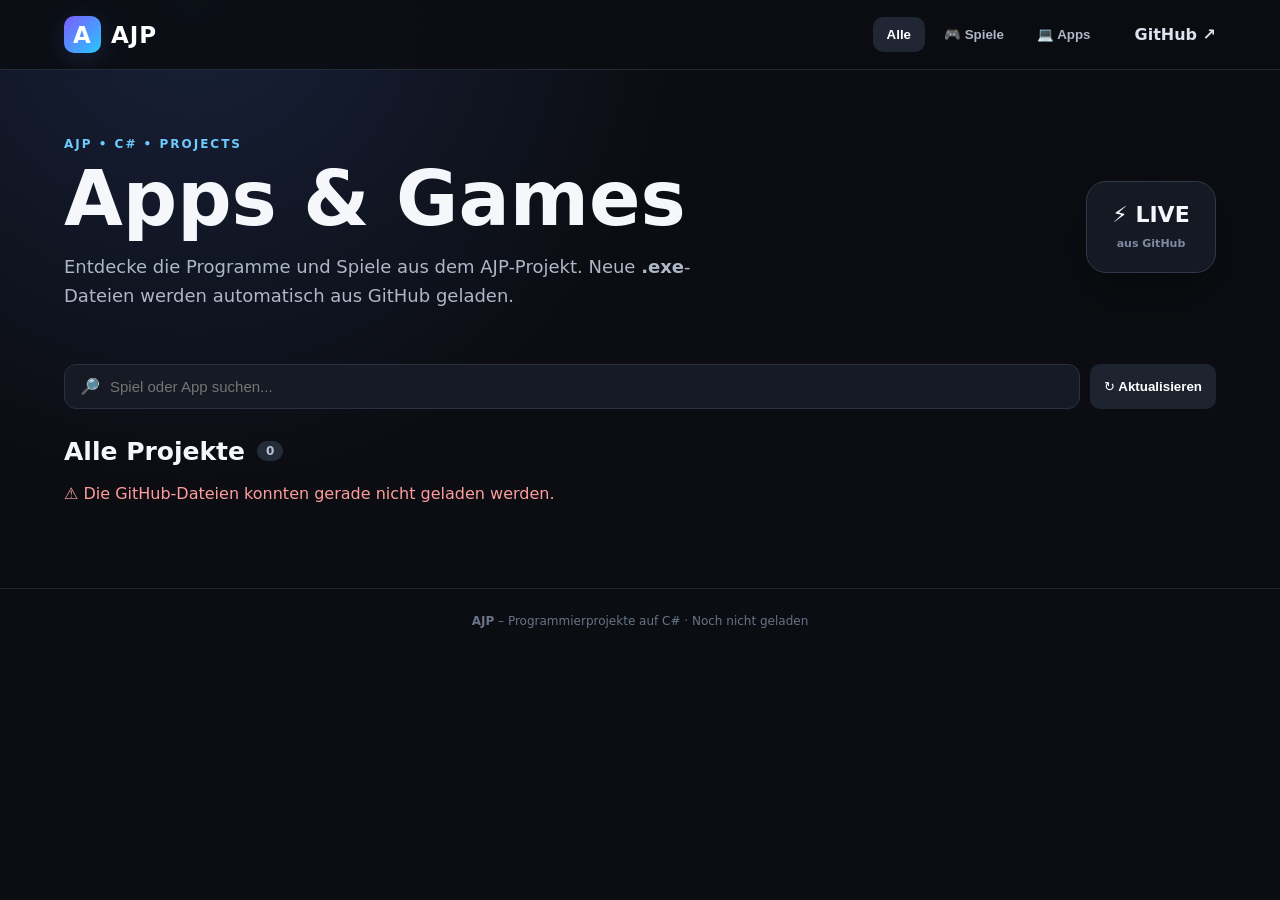
<file: index.html>
<!DOCTYPE html>
<html lang="de">
<head>
  <meta charset="UTF-8">
  <meta name="viewport" content="width=device-width, initial-scale=1.0">
  <title>AJP – Apps & Games</title>
  <link rel="stylesheet" href="style.css">
</head>
<body>
  <header class="topbar">
    <a class="brand" href="index.html">
      <span class="brand-mark">A</span>
      <span>AJP</span>
    </a>

    <nav>
      <button class="nav-btn active" data-filter="all">Alle</button>
      <button class="nav-btn" data-filter="game">🎮 Spiele</button>
      <button class="nav-btn" data-filter="app">💻 Apps</button>
    </nav>

    <a class="github-link" href="https://github.com/AntonGansch/AJP" target="_blank" rel="noopener">
      GitHub ↗
    </a>
  </header>

  <main>
    <section class="hero">
      <div>
        <p class="eyebrow">AJP • C# • PROJECTS</p>
        <h1>Apps & Games</h1>
        <p class="hero-text">
          Entdecke die Programme und Spiele aus dem AJP-Projekt.
          Neue <strong>.exe</strong>-Dateien werden automatisch aus GitHub geladen.
        </p>
      </div>

      <div class="hero-badge">
        ⚡ LIVE
        <br>
        <small>aus GitHub</small>
      </div>
    </section>

    <section class="toolbar">
      <div class="search-wrap">
        🔎
        <input id="search" type="search" placeholder="Spiel oder App suchen...">
      </div>

      <button id="refresh" class="refresh-btn">↻ Aktualisieren</button>
    </section>

    <section>
      <div class="section-heading">
        <h2 id="section-title">Alle Projekte</h2>
        <span id="count">0</span>
      </div>

      <div id="status" class="status">Lade Projekte aus GitHub…</div>
      <div id="cards" class="cards"></div>
    </section>
  </main>

  <footer>
    <strong>AJP</strong> – Programmierprojekte auf C#
    ·
    <span id="last-updated">Noch nicht geladen</span>
  </footer>

  <script src="script.js"></script>
</body>
</html>
</file>
<file: style.css>
:root {
  font-family: Inter, system-ui, -apple-system, BlinkMacSystemFont, "Segoe UI", sans-serif;
  color: #f5f7fb;
  background: #0b0d12;
  font-synthesis: none;
}

* {
  box-sizing: border-box;
}

body {
  margin: 0;
  min-height: 100vh;
  background:
    radial-gradient(circle at 15% 0, #18213a 0, transparent 34%),
    #0b0d12;
}

.topbar {
  height: 70px;
  padding: 0 5%;
  display: flex;
  align-items: center;
  gap: 30px;
  background: rgba(11, 13, 18, 0.88);
  border-bottom: 1px solid #252a36;
  position: sticky;
  top: 0;
  z-index: 10;
  backdrop-filter: blur(12px);
}

.brand {
  display: flex;
  align-items: center;
  gap: 10px;
  color: #fff;
  text-decoration: none;
  font-size: 23px;
  font-weight: 900;
  letter-spacing: 1px;
  margin-right: auto;
}

.brand-mark {
  display: grid;
  place-items: center;
  width: 37px;
  height: 37px;
  border-radius: 10px;
  background: linear-gradient(135deg, #7c5cff, #27c8ff);
  box-shadow: 0 5px 22px #3958a044;
}

nav {
  display: flex;
  gap: 5px;
}

.nav-btn,
.refresh-btn {
  border: 0;
  color: #aeb6c7;
  background: transparent;
  padding: 10px 14px;
  border-radius: 10px;
  font-weight: 700;
  cursor: pointer;
}

.nav-btn:hover,
.nav-btn.active {
  color: #fff;
  background: #202633;
}

.github-link {
  color: #dce2ee;
  text-decoration: none;
  font-weight: 700;
}

main {
  width: min(1180px, 90%);
  margin: auto;
}

.hero {
  margin: 55px 0 35px;
  display: flex;
  justify-content: space-between;
  align-items: center;
  gap: 25px;
}

.eyebrow {
  color: #6ecbff;
  font-size: 12px;
  font-weight: 900;
  letter-spacing: 2px;
}

.hero h1 {
  font-size: clamp(42px, 7vw, 76px);
  line-height: 0.95;
  margin: 10px 0 18px;
}

.hero-text {
  max-width: 680px;
  color: #aeb6c7;
  font-size: 18px;
  line-height: 1.6;
}

.hero-badge {
  min-width: 130px;
  text-align: center;
  padding: 20px;
  border: 1px solid #303849;
  background: #141923;
  border-radius: 20px;
  font-size: 22px;
  font-weight: 900;
  box-shadow: 0 20px 60px #0005;
}

.hero-badge small {
  font-size: 11px;
  color: #7f8aa0;
}

.toolbar {
  display: flex;
  gap: 10px;
  margin-bottom: 28px;
}

.search-wrap {
  flex: 1;
  display: flex;
  align-items: center;
  gap: 10px;
  padding: 0 15px;
  background: #151a24;
  border: 1px solid #2a3140;
  border-radius: 12px;
}

.search-wrap input {
  width: 100%;
  padding: 13px 0;
  background: transparent;
  border: 0;
  outline: 0;
  color: #fff;
  font-size: 15px;
}

.refresh-btn {
  background: #1d2430;
  color: #fff;
}

.refresh-btn:hover {
  background: #283141;
}

.section-heading {
  display: flex;
  align-items: center;
  gap: 12px;
  margin-bottom: 18px;
}

.section-heading h2 {
  margin: 0;
  font-size: 25px;
}

.section-heading span {
  background: #252c39;
  color: #b8c2d4;
  padding: 3px 9px;
  border-radius: 99px;
  font-size: 12px;
  font-weight: 800;
}

.status {
  color: #8e99ab;
  margin: 15px 0;
}

.status.error {
  color: #ff9d9d;
}

.cards {
  display: grid;
  grid-template-columns: repeat(auto-fill, minmax(220px, 1fr));
  gap: 18px;
  padding-bottom: 70px;
}

.card {
  overflow: hidden;
  background: #151a23;
  border: 1px solid #272e3b;
  border-radius: 15px;
  transition: 0.2s;
  display: flex;
  flex-direction: column;
}

.card:hover {
  transform: translateY(-4px);
  border-color: #4c5a73;
  box-shadow: 0 16px 35px #0005;
}

.thumb {
  height: 135px;
  background: linear-gradient(135deg, #202a3c, #11151d);
  display: grid;
  place-items: center;
  font-size: 54px;
  position: relative;
}

.thumb img {
  width: 100%;
  height: 100%;
  object-fit: cover;
}

.tag {
  position: absolute;
  left: 10px;
  top: 10px;
  background: #0b0d12dd;
  padding: 5px 8px;
  border-radius: 7px;
  font-size: 11px;
  font-weight: 900;
}

.card-body {
  padding: 15px;
  display: flex;
  flex-direction: column;
  flex: 1;
}

.card h3 {
  margin: 0 0 7px;
  font-size: 18px;
}

.description {
  color: #929caf;
  font-size: 13px;
  line-height: 1.45;
  min-height: 38px;
}

.meta {
  display: flex;
  justify-content: space-between;
  color: #717d91;
  font-size: 11px;
  margin: 12px 0;
}

.download {
  display: block;
  text-align: center;
  text-decoration: none;
  color: #fff;
  background: linear-gradient(90deg, #6754ee, #267fdc);
  padding: 10px;
  border-radius: 9px;
  font-weight: 800;
  font-size: 13px;
  margin-top: auto;
}

.download:hover {
  filter: brightness(1.15);
}

.empty {
  grid-column: 1 / -1;
  text-align: center;
  padding: 55px 20px;
  border: 1px dashed #303849;
  border-radius: 15px;
  color: #818c9f;
}

footer {
  border-top: 1px solid #202632;
  padding: 25px 5%;
  color: #687488;
  font-size: 12px;
  text-align: center;
}

@media (max-width: 700px) {
  .topbar {
    padding: 10px 4%;
    gap: 8px;
    height: auto;
    min-height: 64px;
    flex-wrap: wrap;
  }

  .topbar nav {
    order: 3;
    width: 100%;
    overflow: auto;
  }

  .hero {
    margin-top: 35px;
  }

  .hero-badge {
    display: none;
  }

  .github-link {
    font-size: 13px;
  }

  .toolbar {
    flex-direction: column;
  }

  .cards {
    grid-template-columns: repeat(2, minmax(0, 1fr));
    gap: 10px;
  }

  .thumb {
    height: 105px;
  }

  .card-body {
    padding: 11px;
  }

  .card h3 {
    font-size: 15px;
  }

  .description {
    font-size: 12px;
  }

  .download {
    padding: 9px;
  }
}

@media (max-width: 430px) {
  .cards {
    grid-template-columns: 1fr;
  }

  .brand {
    margin-right: 0;
  }
}
</file>
